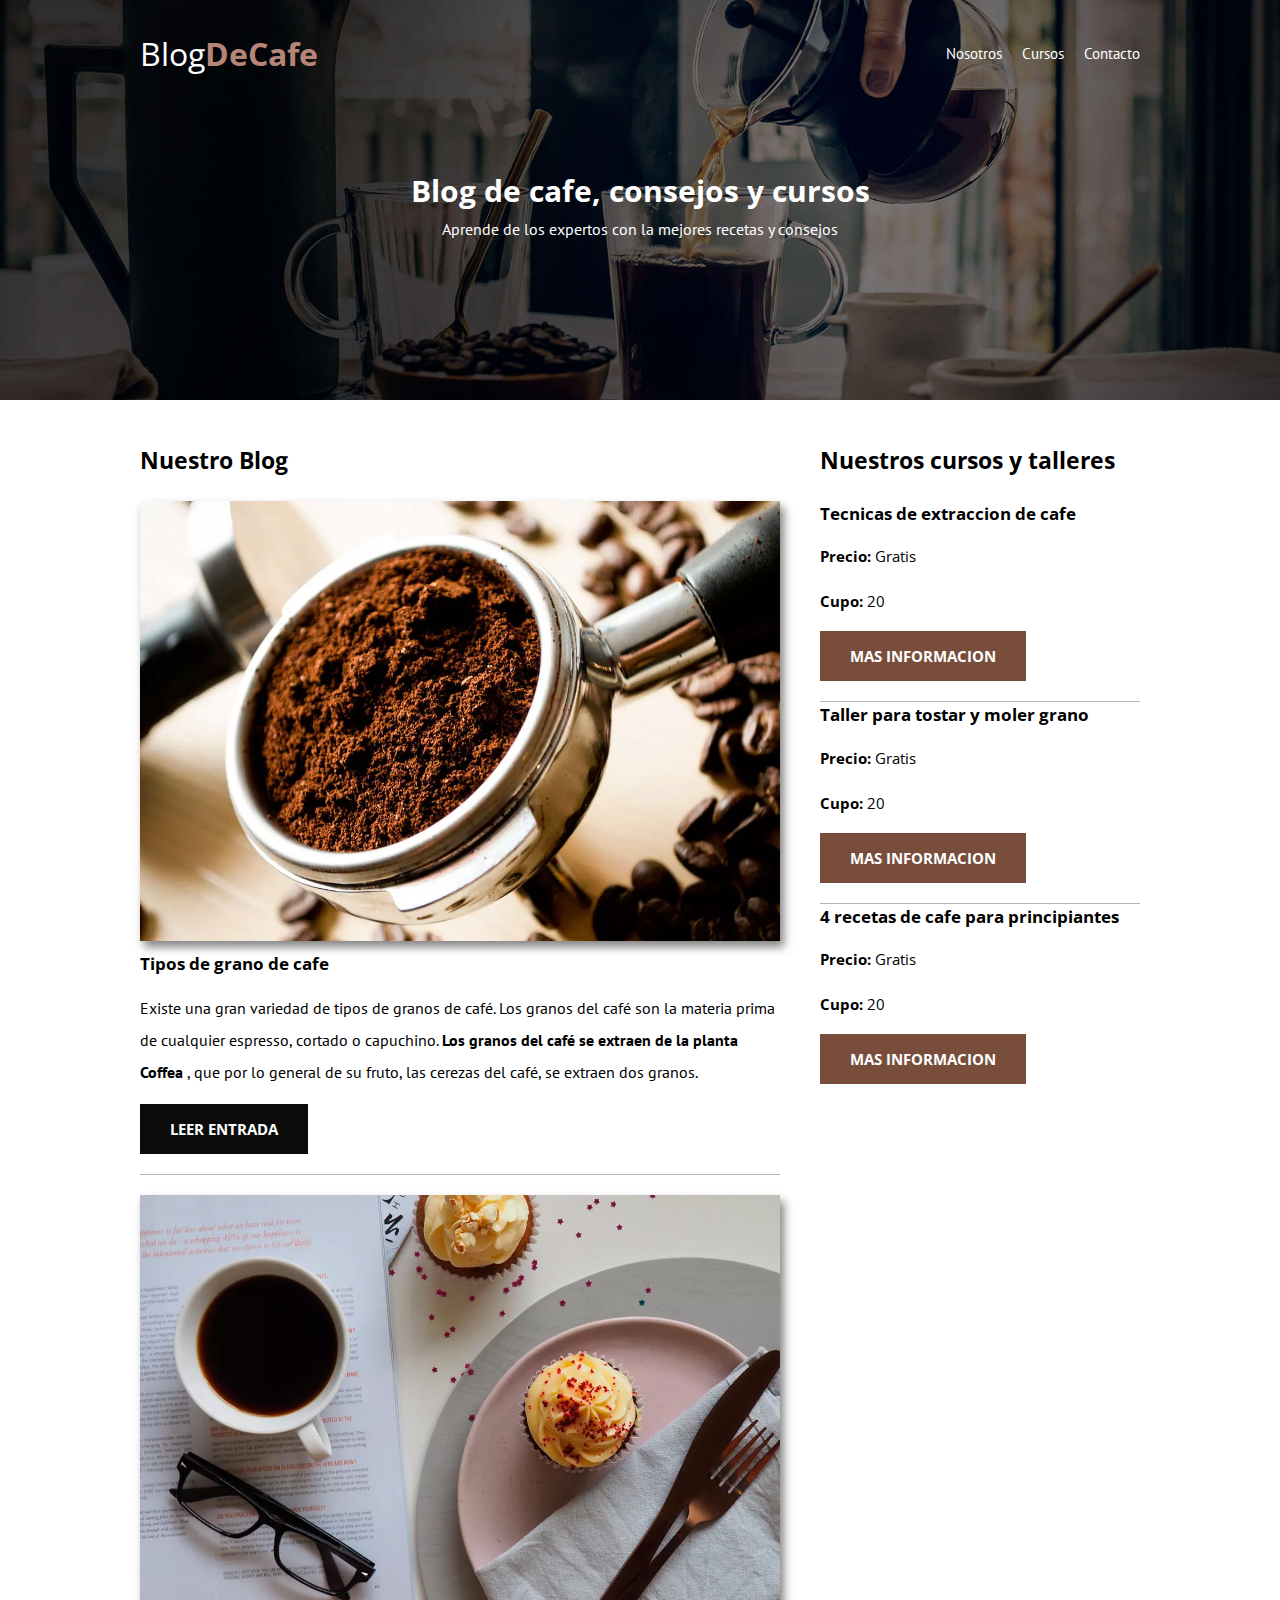
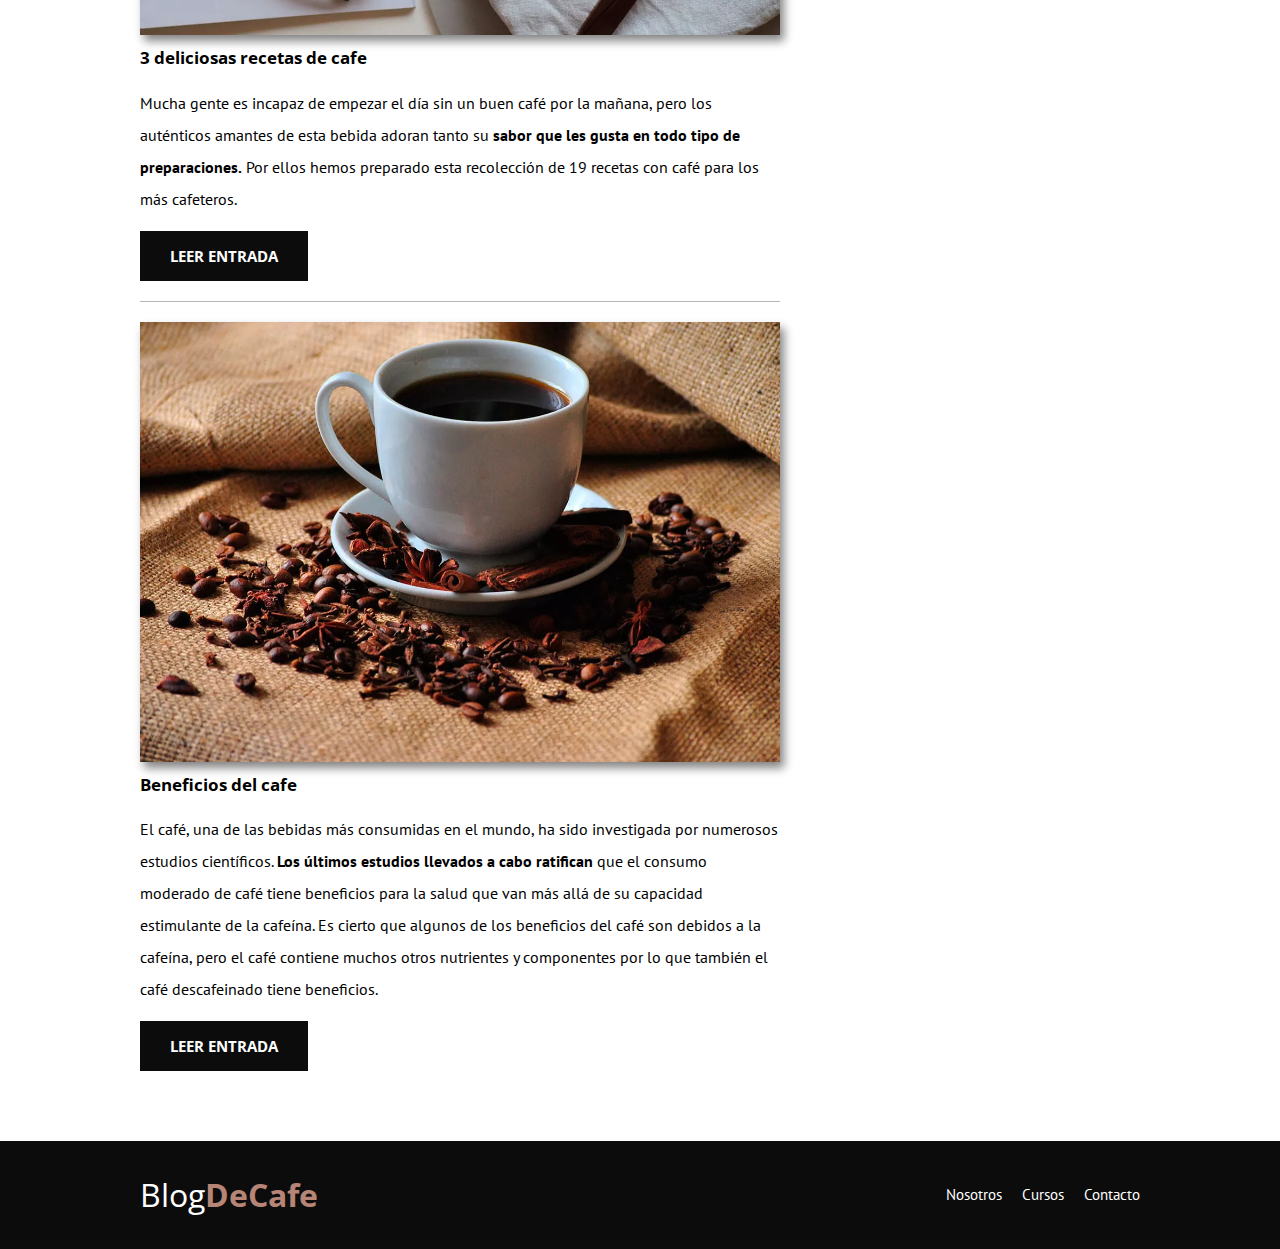
<file: index.html>
<!DOCTYPE html>
<html lang="en">
<head>
    <meta charset="UTF-8">
    <meta http-equiv="X-UA-Compatible" content="IE=edge">
    <meta name="viewport" content="width=device-width, initial-scale=1.0">
    <title>Web Coffee</title>
    <link rel="stylesheet" href="css/style.css">
    <link rel="stylesheet" href="css/normalize.css">
    <link rel="shortcut icon" href="css/img/logo_cafe3.png" type="image/x-icon">
    <!-- Fonts -->
    <link rel="preconnect" href="https://fonts.googleapis.com">
    <link rel="preconnect" href="https://fonts.gstatic.com" crossorigin>
    <link href="https://fonts.googleapis.com/css2?family=Open+Sans&family=PT+Sans:wght@400;700&display=swap" rel="stylesheet">
</head>
<body>
    <header class="header">
        <div class="contenedor">
            <div class="barra">
                <a href="index.html" class="logo">
                    <h1 class="logo__nombre no-margin centrar-texto">Blog<span class="logo__bold">DeCafe</span></h1>
                </a>

                <nav class="navegacion">
                    <a href="nosotros.html" class="navegacion__enlace">Nosotros</a>
                    <a href="cursos.html" class="navegacion__enlace">Cursos</a>
                    <a href="contacto.html" class="navegacion__enlace">Contacto</a>
                </nav>
            </div>
        </div>
        <div class="header__texto">
            <h2 class="no-margin">Blog de cafe, consejos y cursos</h2>
            <p class="no-margin">Aprende de los expertos con la mejores recetas y consejos</p>
        </div>
    </header>

    <div class="contenedor contenido-principal">
        <main class="blog">
            <h3>Nuestro Blog</h3>

            <article class="entrada">
                <div class="entrada__imagen">
                    <img loading="lazy" src="css/img/blog1.webp" alt="imagen blog">
                </div>
                <div class="entrada__contenido">
                    <h4 class="no-margin">Tipos de grano de cafe</h4>
                    <p>Existe una gran variedad de tipos de granos de café. Los granos del café son la materia 
                        prima de cualquier espresso, cortado o capuchino. <span>Los granos del café se extraen de la 
                        planta Coffea</span> , que por lo general de su fruto, las cerezas del café, se extraen dos granos.</p>
                       <a href="entrada.html" class="boton boton--primario">Leer entrada</a>
                </div>
            </article>

            <article class="entrada">
                <div class="entrada__imagen">
                    <img loading="lazy" src="css/img/blog2.webp" alt="imagen blog">
                </div>
                <div class="entrada__contenido">
                    <h4 class="no-margin">3 deliciosas recetas de cafe</h4>
                    <p>Mucha gente es incapaz de empezar el día sin un buen café por la mañana, pero los auténticos
                     amantes de esta bebida adoran tanto su <span>sabor que les gusta en todo tipo de preparaciones.</span>  
                     Por ellos hemos preparado esta recolección de 19 recetas con café para los más cafeteros.</p>
                       <a href="entrada.html" class="boton boton--primario">Leer entrada</a>
                </div>
            </article>

            <article class="entrada">
                <div class="entrada__imagen">
                    <img loading="lazy" src="css/img/blog3.webp" alt="imagen blog">
                </div>
                <div class="entrada__contenido">
                    <h4 class="no-margin">Beneficios del cafe</h4>
                    <p>El café, una de las bebidas más consumidas en el mundo, ha sido investigada por numerosos estudios 
                        científicos. <span>Los últimos estudios llevados a cabo ratifican </span>  que el consumo moderado de café tiene 
                        beneficios para la salud que van más allá de su capacidad estimulante de la cafeína. Es cierto que 
                        algunos de los beneficios del café son debidos a la cafeína, pero el café contiene muchos otros 
                        nutrientes y componentes por lo que también el café descafeinado tiene beneficios. </p>
                       <a href="entrada.html" class="boton boton--primario">Leer entrada</a>
                </div>
            </article>

        </main>
           
        <aside class="sidebar">
            <h3 class="sidebar__title">Nuestros cursos y talleres</h3>

            <ul class="cursos no-padding"> <!-- lista no ordenada -->
                <li class="widget-curso">
                    <h4 class="no-margin">Tecnicas de extraccion de cafe</h4>
                    <p class="widget-curso__label">Precio: 
                        <span class="widget-curso__info">Gratis</span> 
                    </p>
                    <p class="widget-curso__label">Cupo: 
                        <span class="widget-curso__info">20</span> 
                    </p>
                    <a href="cursos.html" class="boton boton--secundario">Mas informacion</a> 
                </li>

                <li class="widget-curso">
                    <h4 class="no-margin">Taller para tostar y moler grano</h4>
                    <p class="widget-curso__label">Precio: 
                        <span class="widget-curso__info">Gratis</span> 
                    </p>
                    <p class="widget-curso__label">Cupo: 
                        <span class="widget-curso__info">20</span> 
                    </p>
                    <a href="cursos.html" class="boton boton--secundario">Mas informacion</a> 
                </li>

                <li class="widget-curso">
                    <h4 class="no-margin">4 recetas de cafe para principiantes</h4>
                    <p class="widget-curso__label">Precio: 
                        <span class="widget-curso__info">Gratis</span> 
                    </p>
                    <p class="widget-curso__label">Cupo: 
                        <span class="widget-curso__info">20</span> 
                    </p>
                    <a href="cursos.html" class="boton boton--secundario">Mas informacion</a> 
                </li>
            </ul>
        </aside>
    </div>

    <footer class="footer">
        <div class="contenedor barra">
            <a href="index.html" class="logo">
                <h1 class="logo__nombre no-margin centrar-texto">Blog<span class="logo__bold">DeCafe</span></h1>
            </a>

            <nav class="navegacion">
                <a href="nosotros.html" class="navegacion__enlace">Nosotros</a>
                <a href="cursos.html" class="navegacion__enlace">Cursos</a>
                <a href="contacto.html" class="navegacion__enlace">Contacto</a>
            </nav>
        </div>

    </footer>
    
</body>
</html>
</file>
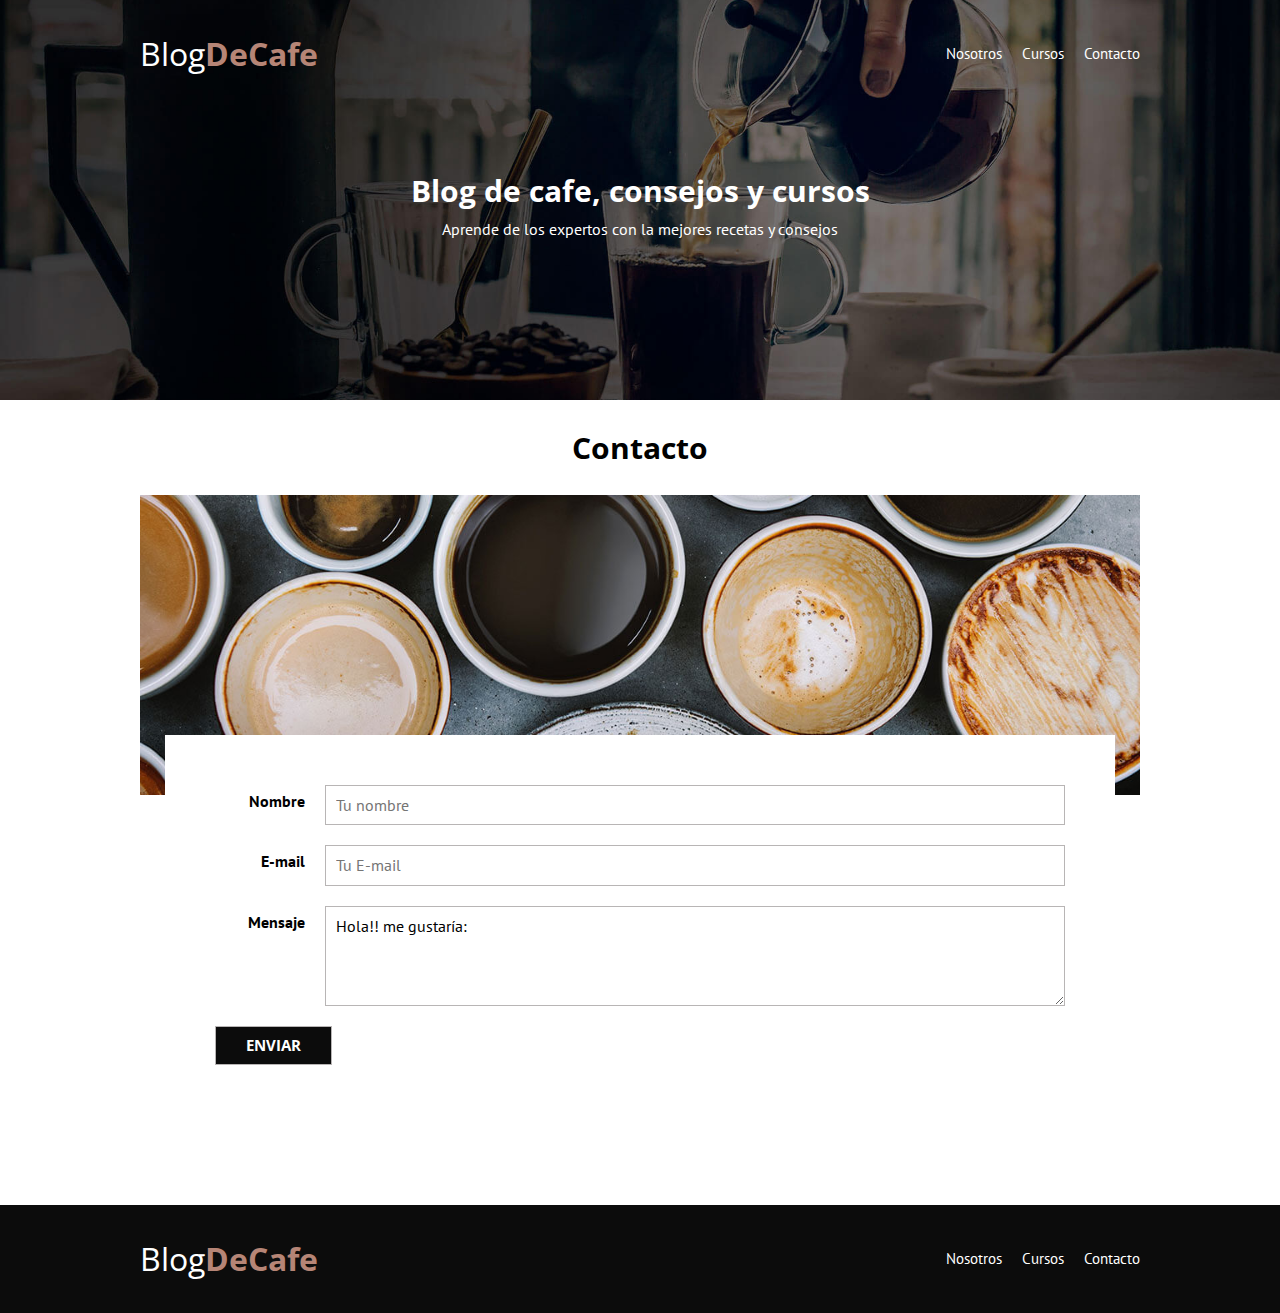
<file: contacto.html>
<!DOCTYPE html>
<html lang="en">
<head>
    <meta charset="UTF-8">
    <meta http-equiv="X-UA-Compatible" content="IE=edge">
    <meta name="viewport" content="width=device-width, initial-scale=1.0">
    <title>Web Coffee</title>
    <link rel="stylesheet" href="css/style.css">
    <link rel="stylesheet" href="css/normalize.css">
    <link rel="shortcut icon" href="css/img/logo_cafe3.png" type="image/x-icon">
    <!-- Fonts -->
    <link rel="preconnect" href="https://fonts.googleapis.com">
    <link rel="preconnect" href="https://fonts.gstatic.com" crossorigin>
    <link href="https://fonts.googleapis.com/css2?family=Open+Sans&family=PT+Sans:wght@400;700&display=swap" rel="stylesheet">
</head>
<body>
    <header class="header">
        <div class="contenedor">
            <div class="barra">
                <a href="index.html" class="logo">
                    <h1 class="logo__nombre no-margin centrar-texto">Blog<span class="logo__bold">DeCafe</span></h1>
                </a>
                <nav class="navegacion">
                    <a href="nosotros.html" class="navegacion__enlace">Nosotros</a>
                    <a href="cursos.html" class="navegacion__enlace">Cursos</a>
                    <a href="contacto.html" class="navegacion__enlace">Contacto</a>
                </nav>
            </div>
        </div>
        <div class="header__texto">
            <h2 class="no-margin">Blog de cafe, consejos y cursos</h2>
            <p class="no-margin">Aprende de los expertos con la mejores recetas y consejos</p>
        </div>
    </header>

    <main class="contenedor">
        <h2 class="centrar-texto">Contacto</h2>
        <div class="contacto-bg"></div>      
        
        <form class="formulario">
            <div class="campo">
                <label class="campo__label" for="name">Nombre</label><!-- text before of input (for para hubicarlo dentro)-->
                <input class="campo__field"
                type="text" 
                placeholder="Tu nombre" 
                id="name"> <!-- genera una caja para almacenar informacion -->
            </div>

            <div class="campo">
                <label class="campo__label" for="email">E-mail</label><!-- text before of input (for para hubicarlo dentro)-->
                <input class="campo__field"
                type="email" 
                placeholder="Tu E-mail" 
                id="email"> <!-- genera una caja para almacenar informacion -->
            </div>

            <div class="campo">
                <label  class="campo__label" for="mensaje">Mensaje</label><!-- text before of input (for para hubicarlo dentro)-->
                <textarea class="campo__field campo__field--textarea"
                id="mensaje">Hola!! me gustaría: </textarea>
            </div>

            <div class="campo">
                <input 
                type="submit" 
                value="Enviar" 
                class="boton boton--primario"> <!-- boton de enviar -->
            </div>
        </form>

    </main>

    <footer class="footer">
        <div class="contenedor barra">
            <a href="index.html" class="logo">
                <h1 class="logo__nombre no-margin centrar-texto">Blog<span class="logo__bold">DeCafe</span></h1>
            </a>
            <nav class="navegacion">
                <a href="nosotros.html" class="navegacion__enlace">Nosotros</a>
                <a href="cursos.html" class="navegacion__enlace">Cursos</a>
                <a href="contacto.html" class="navegacion__enlace">Contacto</a>
            </nav>
        </div>

    </footer>
    
</body>
</html>
</file>
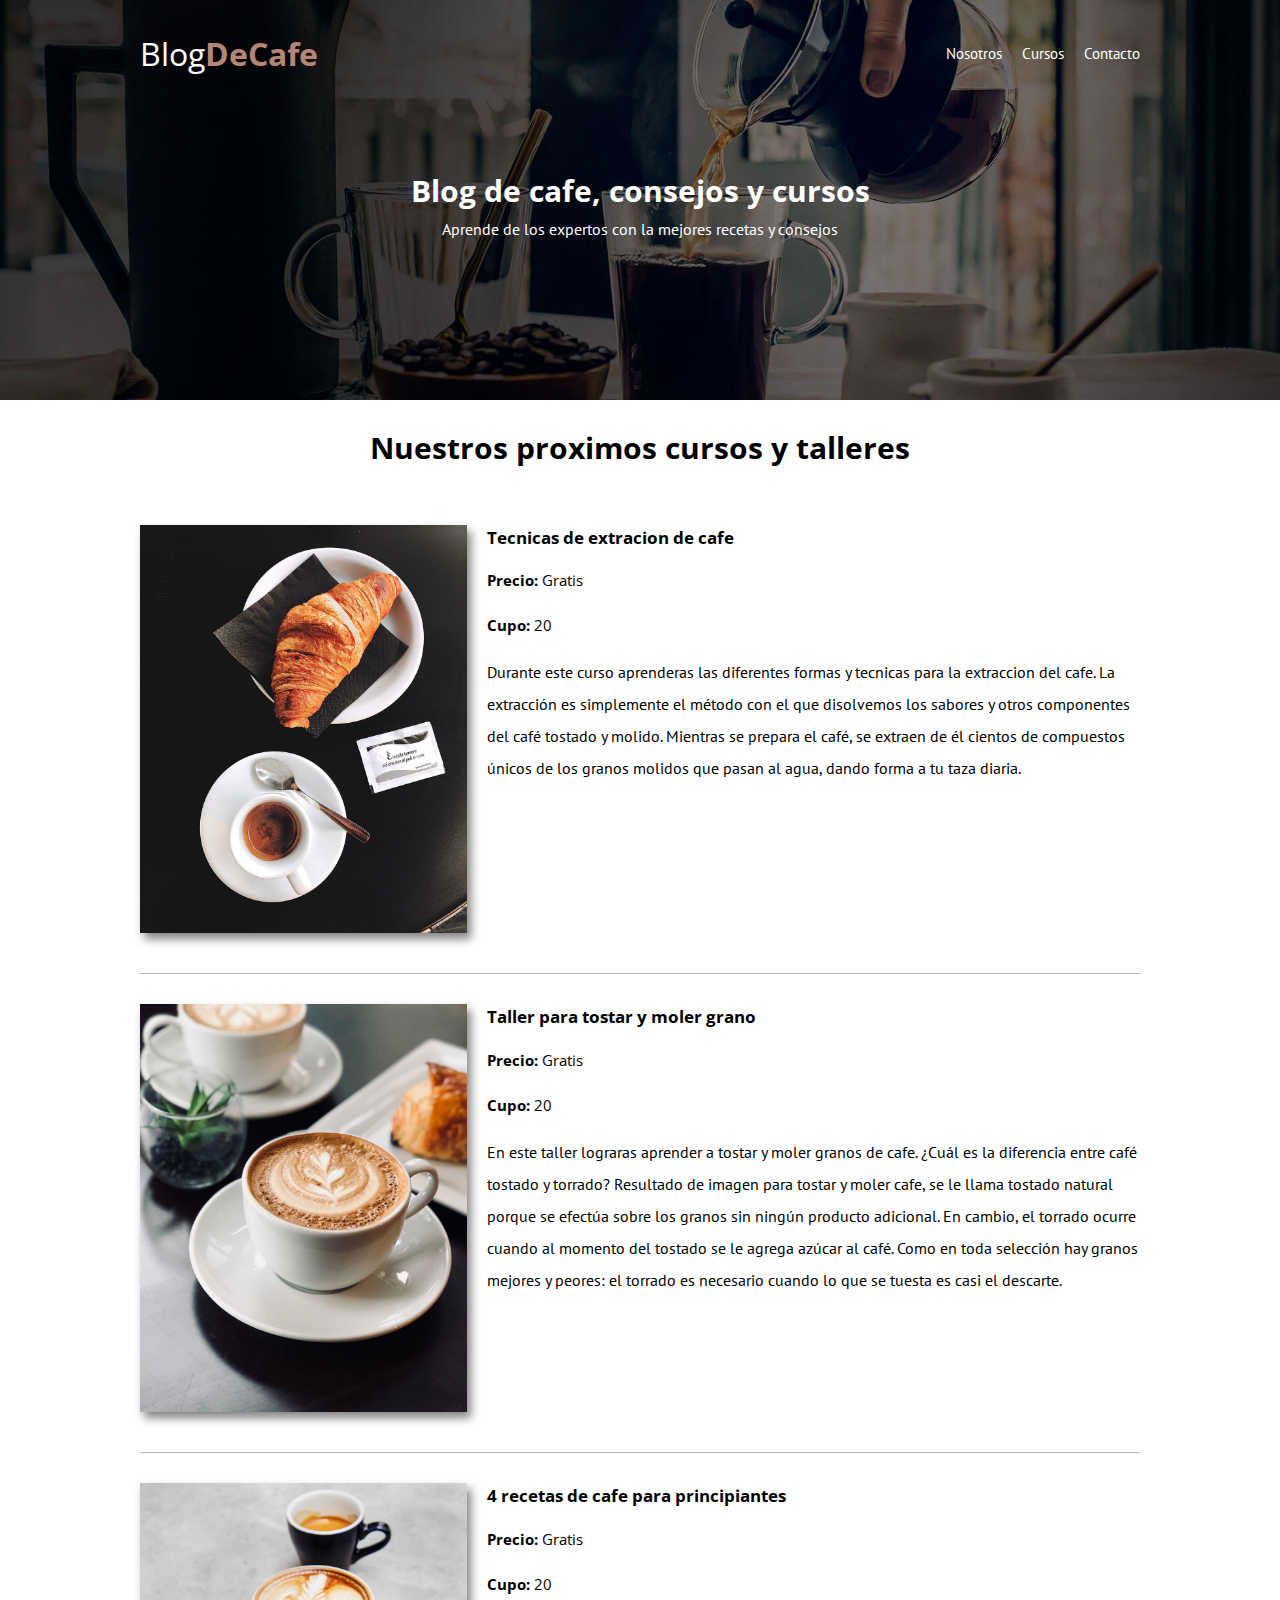
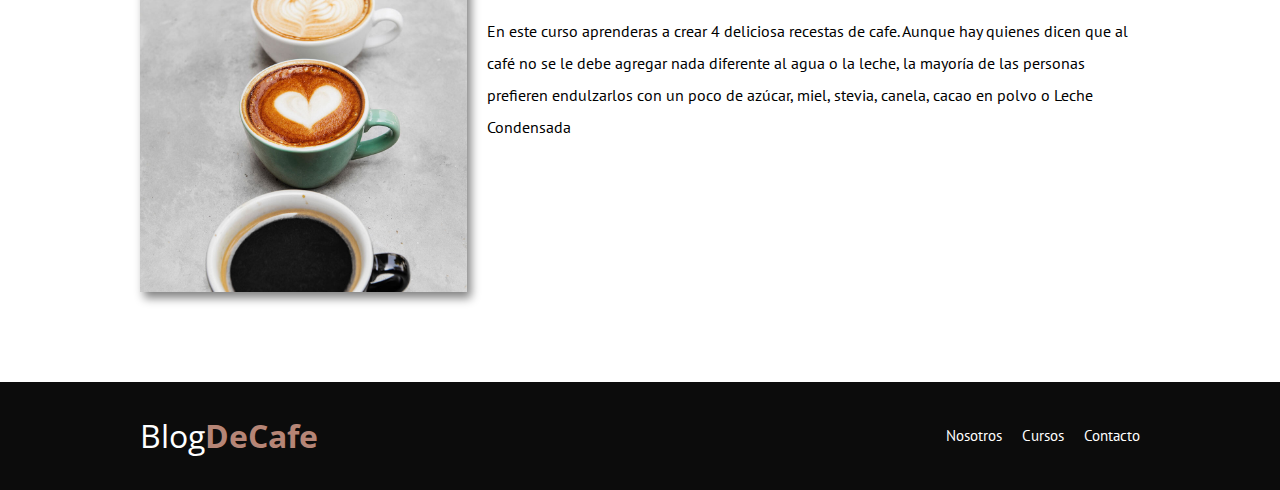
<file: cursos.html>
<!DOCTYPE html>
<html lang="en">
<head>
    <meta charset="UTF-8">
    <meta http-equiv="X-UA-Compatible" content="IE=edge">
    <meta name="viewport" content="width=device-width, initial-scale=1.0">
    <title>Web Coffee</title>
    <link rel="stylesheet" href="css/style.css">
    <link rel="stylesheet" href="css/normalize.css">
    <link rel="shortcut icon" href="css/img/logo_cafe3.png" type="image/x-icon">
    <!-- Fonts -->
    <link rel="preconnect" href="https://fonts.googleapis.com">
    <link rel="preconnect" href="https://fonts.gstatic.com" crossorigin>
    <link href="https://fonts.googleapis.com/css2?family=Open+Sans&family=PT+Sans:wght@400;700&display=swap" rel="stylesheet">
</head>
<body>
    <header class="header">
        <div class="contenedor">
            <div class="barra">
                <a href="index.html" class="logo">
                    <h1 class="logo__nombre no-margin centrar-texto">Blog<span class="logo__bold">DeCafe</span></h1>
                </a>
                <nav class="navegacion">
                    <a href="nosotros.html" class="navegacion__enlace">Nosotros</a>
                    <a href="cursos.html" class="navegacion__enlace">Cursos</a>
                    <a href="contacto.html" class="navegacion__enlace">Contacto</a>
                </nav>
            </div>
        </div>
        <div class="header__texto">
            <h2 class="no-margin">Blog de cafe, consejos y cursos</h2>
            <p class="no-margin">Aprende de los expertos con la mejores recetas y consejos</p>
        </div>
    </header>

    <main class="contenedor">
        <h2 class="centrar-texto">Nuestros proximos cursos y talleres</h2>

        <div class="curso">
            <div class="curso__imagen">
                <img src="css/img/curso1.jpg" alt="imagen del curso">
            </div>
            <div class="curso__informacion">
                <h4 class="no-margin">Tecnicas de extracion de cafe</h4>
                <p class="curso__label">Precio: 
                <span class="curso__info">Gratis</span> 
                </p>
                <p class="curso__label">Cupo: 
                <span class="curso__info">20</span> 
                </p>
                <p class="curso__descripcion">
                Durante este curso aprenderas las diferentes formas y tecnicas para la extraccion del cafe. 
                La extracción es simplemente el método con el que disolvemos los sabores y otros componentes del café 
                tostado y molido. Mientras se prepara el café, se extraen de él cientos de compuestos únicos de los granos 
                molidos que pasan al agua, dando forma a tu taza diaria.</p>
            </div><!-- cierra curso informacion -->
        </div> <!-- cierra curso -->

        <div class="curso">
            <div class="curso__imagen">
                <img src="css/img/curso2.jpg" alt="imagen del curso">
            </div>
            <div class="curso__informacion">
                <h4 class="no-margin">Taller para tostar y moler grano</h4>
                <p class="curso__label">Precio: 
                <span class="curso__info">Gratis</span> 
                </p>
                <p class="curso__label">Cupo: 
                <span class="curso__info">20</span> 
                </p>
                <p class="curso__descripcion">
                 En este taller lograras aprender a tostar y moler granos de cafe. ¿Cuál es la diferencia entre café tostado y torrado?  
                 Resultado de imagen para tostar y moler cafe, se le llama tostado natural porque se efectúa sobre los granos 
                 sin ningún producto adicional. En cambio, el torrado ocurre cuando al momento del tostado se le agrega 
                 azúcar al café. Como en toda selección hay granos mejores y peores: el torrado es necesario cuando lo que 
                 se tuesta es casi el descarte.</p>
            </div><!-- cierra curso informacion -->
        </div> <!-- cierra curso -->

        <div class="curso">
            <div class="curso__imagen">
                <img src="css/img/curso3.jpg" alt="imagen del curso">
            </div>
            <div class="curso__informacion">
                <h4 class="no-margin">4 recetas de cafe para principiantes</h4>
                <p class="curso__label">Precio: 
                <span class="curso__info">Gratis</span> 
                </p>
                <p class="curso__label">Cupo: 
                <span class="curso__info">20</span> 
                </p>
                <p class="curso__descripcion">
                 En este curso aprenderas a crear 4 deliciosa recestas de cafe. Aunque hay quienes dicen que al
                 café no se le debe agregar nada diferente al agua o la leche, la mayoría de las personas
                 prefieren endulzarlos con un poco de azúcar, miel, stevia, canela, cacao en polvo o Leche 
                Condensada</p>
            </div><!-- cierra curso informacion -->
        </div> <!-- cierra curso -->

    </main>

    <footer class="footer">
        <div class="contenedor barra">
            <a href="index.html" class="logo">
                <h1 class="logo__nombre no-margin centrar-texto">Blog<span class="logo__bold">DeCafe</span></h1>
            </a>
            <nav class="navegacion">
                <a href="nosotros.html" class="navegacion__enlace">Nosotros</a>
                <a href="cursos.html" class="navegacion__enlace">Cursos</a>
                <a href="contacto.html" class="navegacion__enlace">Contacto</a>
            </nav>
        </div>

    </footer>
    
</body>
</html>
</file>
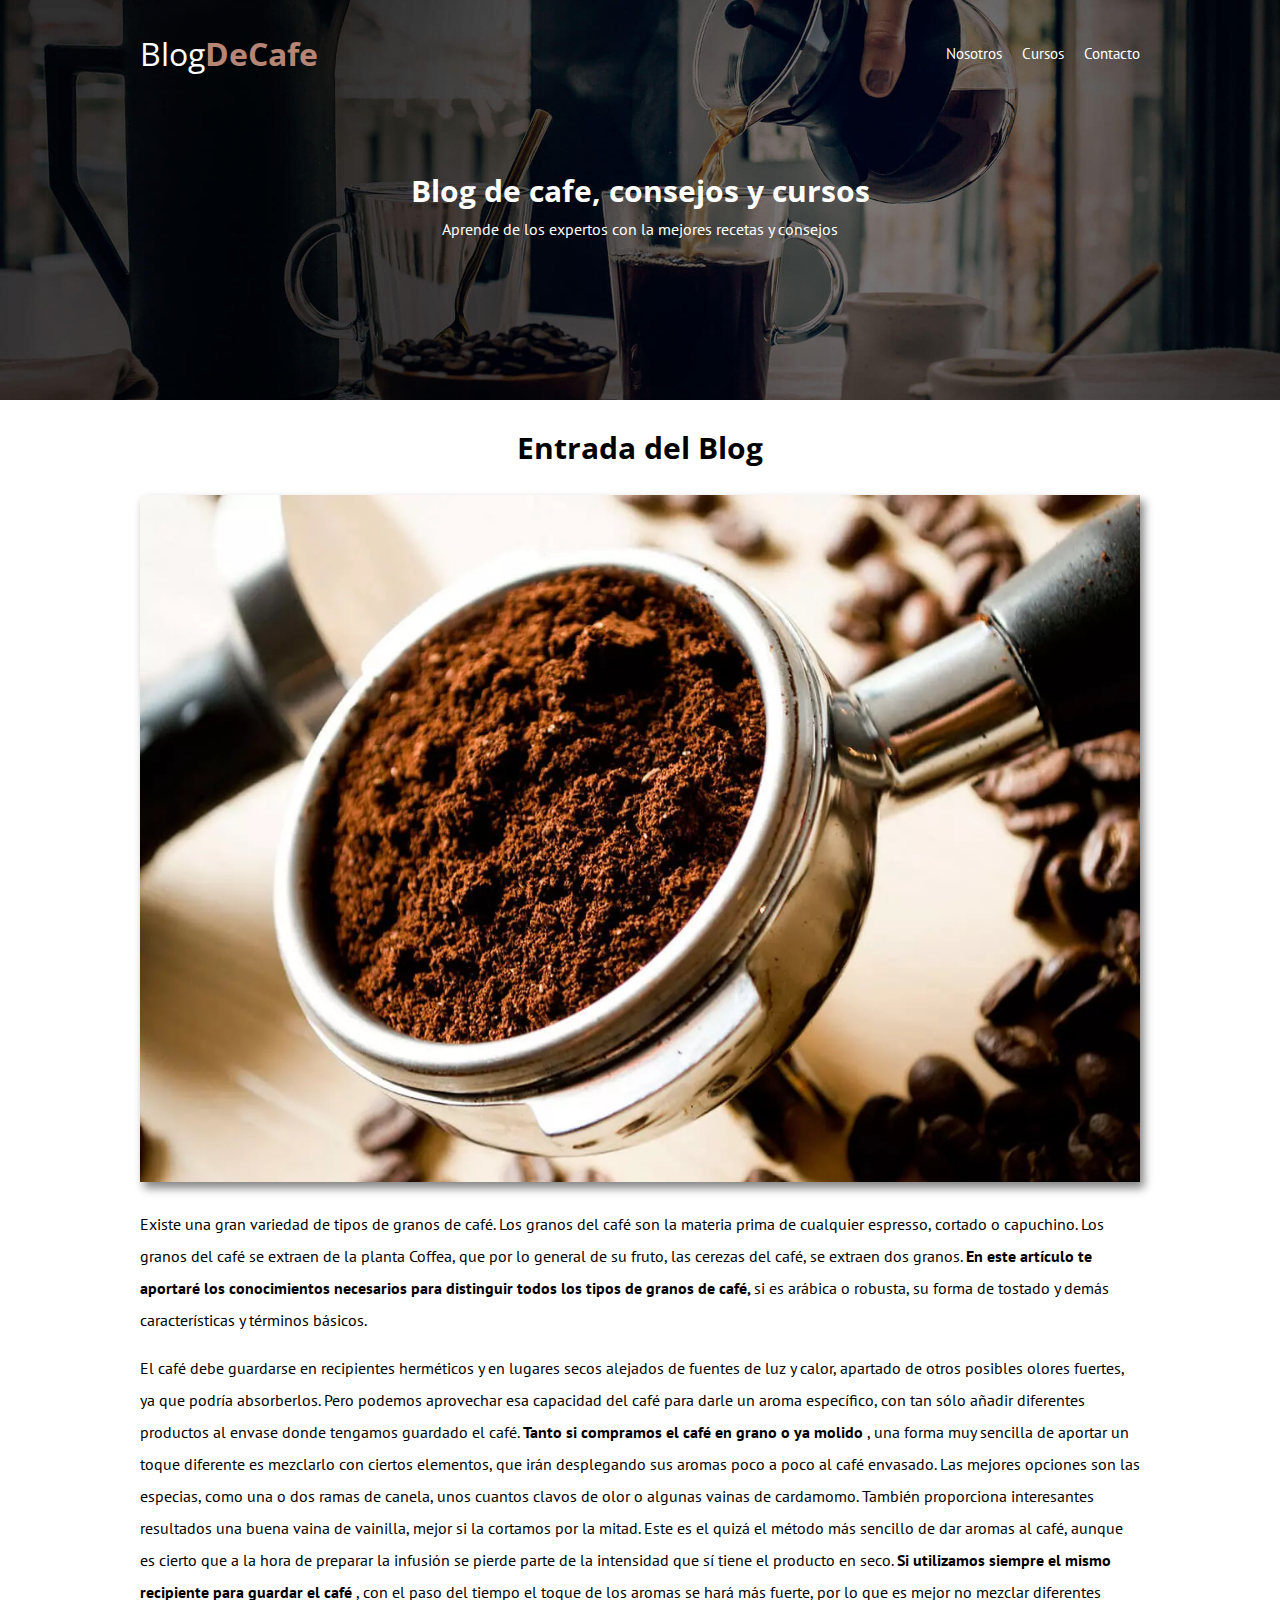
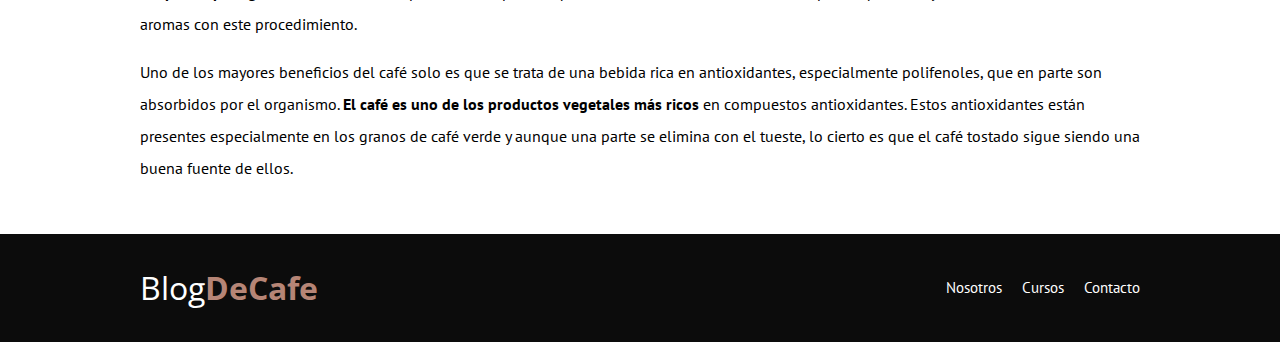
<file: entrada.html>
<!DOCTYPE html>
<html lang="en">
<head>
    <meta charset="UTF-8">
    <meta http-equiv="X-UA-Compatible" content="IE=edge">
    <meta name="viewport" content="width=device-width, initial-scale=1.0">
    <title>Web Coffee</title>
    <link rel="stylesheet" href="css/style.css">
    <link rel="stylesheet" href="css/normalize.css">
    <link rel="shortcut icon" href="css/img/logo_cafe3.png" type="image/x-icon">
    <!-- Fonts -->
    <link rel="preconnect" href="https://fonts.googleapis.com">
    <link rel="preconnect" href="https://fonts.gstatic.com" crossorigin>
    <link href="https://fonts.googleapis.com/css2?family=Open+Sans&family=PT+Sans:wght@400;700&display=swap" rel="stylesheet">
</head>
<body>
    <header class="header">
        <div class="contenedor">
            <div class="barra">
                <a href="index.html" class="logo">
                    <h1 class="logo__nombre no-margin centrar-texto">Blog<span class="logo__bold">DeCafe</span></h1>
                </a>
                <nav class="navegacion">
                    <a href="nosotros.html" class="navegacion__enlace">Nosotros</a>
                    <a href="cursos.html" class="navegacion__enlace">Cursos</a>
                    <a href="contacto.html" class="navegacion__enlace">Contacto</a>
                </nav>
            </div>
        </div>
        <div class="header__texto">
            <h2 class="no-margin">Blog de cafe, consejos y cursos</h2>
            <p class="no-margin">Aprende de los expertos con la mejores recetas y consejos</p>
        </div>
    </header>

    <main class="contenedor">
        <h2 class="centrar-texto">Entrada del Blog</h2>
        <div class="entrada">
            <img src="css/img/blog1.webp" alt="imagen entrada">
                <p >Existe una gran variedad de tipos de granos de café. Los granos del café son la materia prima de 
                    cualquier espresso, cortado o capuchino. Los granos del café se extraen de la planta Coffea, que 
                    por lo general de su fruto, las cerezas del café, se extraen dos granos. <span> En este artículo te aportaré 
                    los conocimientos necesarios para distinguir todos los tipos de granos de café, </span>  si es arábica o robusta, 
                    su forma de tostado y demás características y términos básicos.  </p>
                <p >El café debe guardarse en recipientes herméticos y en lugares secos alejados de fuentes de luz y calor, 
                    apartado de otros posibles olores fuertes, ya que podría absorberlos. Pero podemos aprovechar esa 
                    capacidad del café para darle un aroma específico, con tan sólo añadir diferentes productos al envase
                    donde tengamos guardado el café. <span> Tanto si compramos el café en grano o ya molido</span> , una forma muy sencilla 
                    de aportar un toque diferente es mezclarlo con ciertos elementos, que irán desplegando sus aromas poco a 
                    poco al café envasado. Las mejores opciones son las especias, como una o dos ramas de canela, unos cuantos 
                    clavos de olor o algunas vainas de cardamomo. También proporciona interesantes resultados una buena vaina 
                    de vainilla, mejor si la cortamos por la mitad. Este es el quizá el método más sencillo de dar aromas al café, 
                    aunque es cierto que a la hora de preparar la infusión se pierde parte de la intensidad que sí tiene el 
                    producto en seco. <span> Si utilizamos siempre el mismo recipiente para guardar el café</span> , con el paso del tiempo 
                    el toque de los aromas se hará más fuerte, por lo que es mejor no mezclar diferentes aromas con este 
                    procedimiento.</p>
                <p >Uno de los mayores beneficios del café solo es que se trata de una bebida rica en antioxidantes, especialmente 
                    polifenoles, que en parte son absorbidos por el organismo. <span>El café es uno de los productos vegetales más ricos </span> 
                    en compuestos antioxidantes. Estos antioxidantes están presentes especialmente en los granos de café verde 
                    y aunque una parte se elimina con el tueste, lo cierto es que el café tostado sigue siendo una buena fuente
                    de ellos. </p>
        </div>
    </main>

    <footer class="footer">
        <div class="contenedor barra">
            <a href="index.html" class="logo">
                <h1 class="logo__nombre no-margin centrar-texto">Blog<span class="logo__bold">DeCafe</span></h1>
            </a>
            <nav class="navegacion">
                <a href="nosotros.html" class="navegacion__enlace">Nosotros</a>
                <a href="cursos.html" class="navegacion__enlace">Cursos</a>
                <a href="contacto.html" class="navegacion__enlace">Contacto</a>
            </nav>
        </div>

    </footer>
    
</body>
</html>
</file>
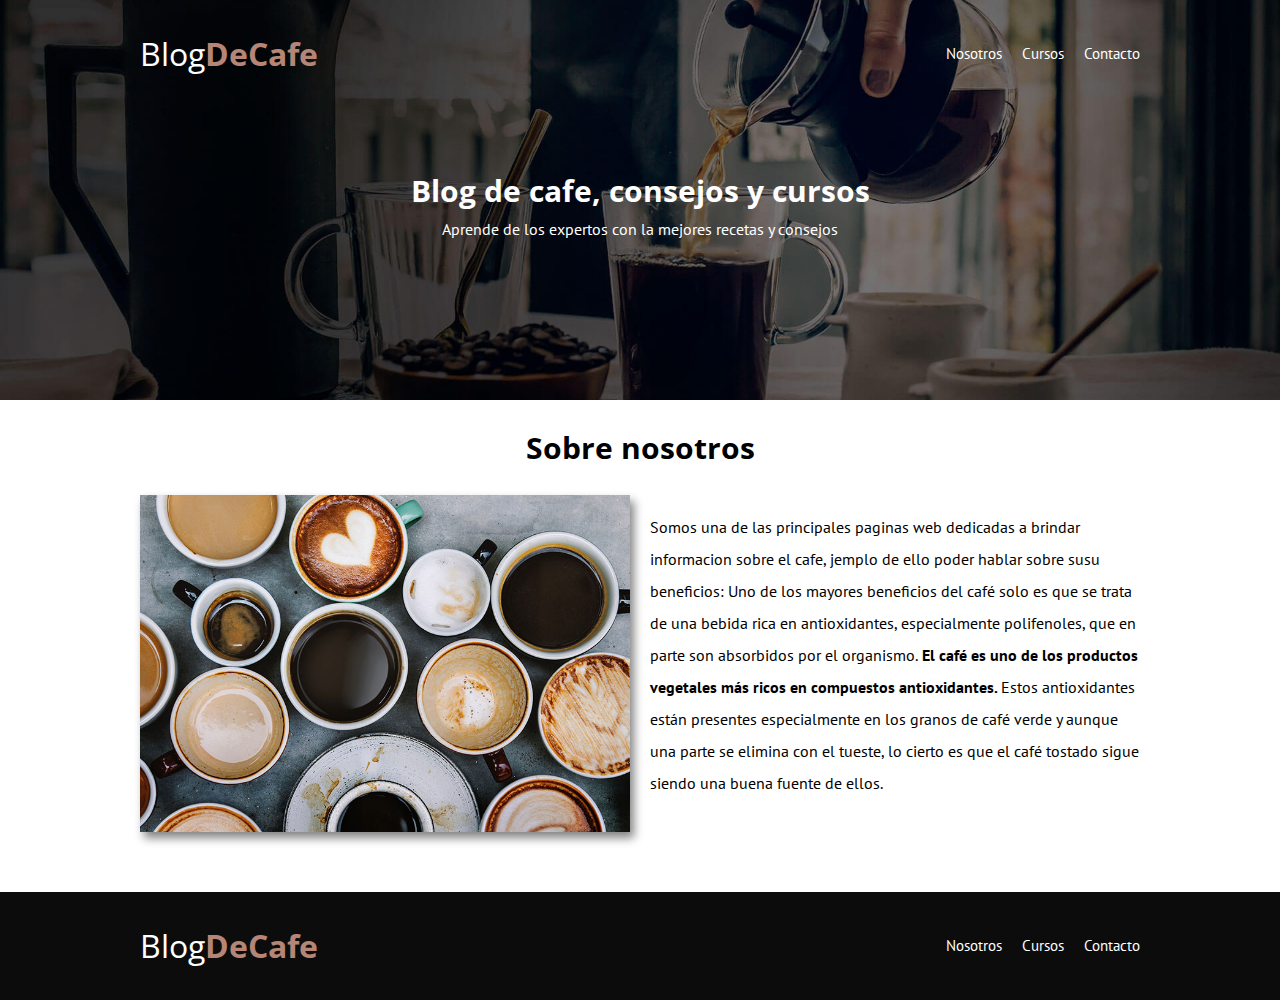
<file: nosotros.html>
<!DOCTYPE html>
<html lang="en">
<head>
    <meta charset="UTF-8">
    <meta http-equiv="X-UA-Compatible" content="IE=edge">
    <meta name="viewport" content="width=device-width, initial-scale=1.0">
    <title>Web Coffee</title>
    <link rel="stylesheet" href="css/style.css">
    <link rel="stylesheet" href="css/normalize.css">
    <link rel="shortcut icon" href="css/img/logo_cafe3.png" type="image/x-icon">
    <!-- Fonts -->
    <link rel="preconnect" href="https://fonts.googleapis.com">
    <link rel="preconnect" href="https://fonts.gstatic.com" crossorigin>
    <link href="https://fonts.googleapis.com/css2?family=Open+Sans&family=PT+Sans:wght@400;700&display=swap" rel="stylesheet">
</head>
<body>
    <header class="header">
        <div class="contenedor">
            <div class="barra">
                <a href="index.html" class="logo">
                    <h1 class="logo__nombre no-margin centrar-texto">Blog<span class="logo__bold">DeCafe</span></h1>
                </a>
                <nav class="navegacion">
                    <a href="nosotros.html" class="navegacion__enlace">Nosotros</a>
                    <a href="cursos.html" class="navegacion__enlace">Cursos</a>
                    <a href="contacto.html" class="navegacion__enlace">Contacto</a>
                </nav>
            </div>
        </div>
        <div class="header__texto">
            <h2 class="no-margin">Blog de cafe, consejos y cursos</h2>
            <p class="no-margin">Aprende de los expertos con la mejores recetas y consejos</p>
        </div>
    </header>

    <main class="contenedor">
        <h2 class="centrar-texto">Sobre nosotros</h2>
        <div class="sobre-nosotros">
            <div class="sobre-nosotros__imagen">
                <img src="css/img/nosotros.jpg" alt="imagen nosotros">
            </div>
            <div class="sobre-nosotros__texto">
                <p class="sobre-nosotros_parrafo">Somos una de las principales paginas web dedicadas a brindar informacion sobre 
                    el cafe, jemplo de ello poder hablar sobre susu beneficios: Uno de los mayores beneficios del café solo es 
                    que se trata de una bebida rica en antioxidantes, especialmente polifenoles, que en parte son absorbidos 
                    por el organismo.<span> El café es uno de los productos vegetales más ricos en compuestos antioxidantes. </span> Estos 
                    antioxidantes están presentes especialmente en los granos de café verde y aunque una parte se elimina con 
                    el tueste, lo cierto es que el café tostado sigue siendo una buena fuente de ellos.</p>
            </div>
        </div>
    </main>

    <footer class="footer">
        <div class="contenedor barra">
            <a href="index.html" class="logo">
                <h1 class="logo__nombre no-margin centrar-texto">Blog<span class="logo__bold">DeCafe</span></h1>
            </a>
            <nav class="navegacion">
                <a href="nosotros.html" class="navegacion__enlace">Nosotros</a>
                <a href="cursos.html" class="navegacion__enlace">Cursos</a>
                <a href="contacto.html" class="navegacion__enlace">Contacto</a>
            </nav>
        </div>

    </footer>
    
</body>
</html>
</file>
<file: css/style.css>
:root{
    --fuenteHeading: 'Open Sans', sans-serif;
    --fuenteParrafos: 'PT Sans', sans-serif;
    --primario: #784D3C;
    --blanco: #ffffff;
    --gris: #b8b5b5;
    --negro: #000000;
}
html{
    box-sizing: border-box;/* no afecta alas mediadas del contenido */
    font-size: 62.5%;
}
*, *:before, *:after{
    box-sizing: inherit;
}
body{
    font-family: var(--fuenteParrafos);
    font-size: 1.6rem;
    line-height: 2;/* interlineado de txt */
}

/* GLOBALES */
.contenedor{ /* aplica el tamaño minimo dependiendo del dispositivo */
    max-width: 100rem; /* tamaño maximo del contenedor (pc) */
    width: 90%; /* el contenido no habarca toda la pantalla (celular)*/
    margin: 0 auto;/* centra el container */
}
a{
    text-decoration: none;
}
h1, h2, h3, h4{
    font-family: var(--fuenteHeading);
    line-height: 1.5; /* interlineado */
}
h1{
    font-size: 3.5rem;
}
h2{
    font-size: 3rem;
}
h3{
    font-size: 2.3rem;
}
h4{
    font-size: 1.7rem;
}
img{
    max-width: 100%;
    box-shadow: 4px 6px 9px 0px rgba(0,0,0,0.49);
}
/* UTILIDADES */
.no-margin{
    margin: 0%;
}
.no-padding{
    padding: 0%;
}
.centrar-texto{
    text-align: center;
}
p span{
    font-weight: bold;
}
/* HEADER */
.header{
    background-image: url(../css/img/banner.jpg);
    height: 40rem;
    background-size: cover;/* la img toma todo el espacio disponible y se adapta*/
    background-repeat: no-repeat;
    background-position: center center;/* la img se centra al hacerla responsive */
    margin-bottom: 2rem;
}
.barra{
    padding-top: 3rem;
}
.header__texto{
    text-align: center;
    color: var(--blanco);
    margin-top: 3rem;
}
@media (max-width: 760px) {
    .header__texto p{
        display: none;
    }
    .header__texto h2{
        font-size: 2.65rem;
    }
    .barra h1{
        font-size: 3.7rem;
    }
}

@media (min-width: 760px) {
    .header__texto{
        margin-top: 9rem;
    }
}
@media (min-width: 760px) {
    .barra{
        display: flex;/* centra contenido horizontalmente */
        justify-content: space-between; /* centra horizontalmete */
        align-items: center;/* centra verticalmente */
    }
}
.logo{
    color: var(--blanco);
}
.logo__nombre{
    font-weight: 400;
}
.logo__bold{
    font-weight: 700;
    color: #b68576;
}
@media (min-width: 760px) {
    .navegacion{
        display: flex;/* coloca los elementos horizontalmente */
        gap: 2rem;
    }
}
.navegacion__enlace{
    display: block;/* los elementos se posciones uno debajo se otro (verticalmente)*/
    color: var(--blanco);
    text-align: center;
    font-size: 1.5rem;
}

/* MAIN */
@media (min-width: 760px) {
    .contenido-principal{
        display: grid;
        grid-template-columns: 2fr 1fr;/* dividimo el main en 3 (2principal - 1aside) */
        column-gap: 4rem;
    }
}
.entrada{
    border-bottom: 1.9px solid var(--gris);/* borde abajo de la seccion (linea-separacion) */
    margin-bottom: 2rem;
}
@media (min-width: 760px) {
.entrada:last-of-type{/* a la ultima entrada se le anularan los bordes y margenes */
    border: none;
    margin-bottom: 0;
}
}

.boton{
    display: block;/* toma todo el espacio disponible de su seccion */
    font-family: var(--fuenteHeading);
    color: var(--blanco);
    text-align: center;
    padding: 1rem 3rem;/* (arriba-abajo / izquierda-derecha) */
    font-size:1.5rem;
    text-transform: uppercase;
    font-weight: 700;
    margin-bottom: 2rem;/* margen de bajo (para que se vea la lina-separadora) */
    border: none;
}
@media (min-width: 760px) {
    .boton{
        display: inline-block;/* toma el tamaño que requiere(tamaño del propio contenido)*/
    }
}
.boton:hover{
    cursor: pointer;
    background-color:  #1b1b1b;
}
.boton--primario{
    background-color: #0c0c0c;
}
.boton--secundario{/* Bem: '--' activacion (hereda pero cambiara en algo) */
    background-color: var(--primario);
}
.boton--secundario:hover{
    background-color: #644133;
}

/* SIDEBAR */
@media (max-width: 760px) {
    .sidebar__title{
        font-size: 2.7rem;
        text-align: center;
        margin-top: 4rem;
    }
}
.cursos{
    list-style:none; /* elimina la viñeta de la list */
}
.widget-curso{/* sepacion con una linea */
    border-bottom: 1px solid var(--gris);
}
.widget-curso:last-of-type{/* elimina stilos an la ultima seccion se list */
    border: none;
    margin-bottom: 0%;
}
.widget-curso__label{
    font-family: var(--fuenteHeading);
    font-weight: 700;
}
.widget-curso__info{
    font-weight: 400;
}
 .widget-curso__label,
.widget-curso__info{
    font-size: 1.5rem;
}

/* FOOTER */
.footer{
    background-color: #0c0c0c;
    padding-bottom: 3rem;
    margin-top: 5rem;
}
/* SOBRE NOSOTROS */
@media (min-width: 760px) {
    .sobre-nosotros{
        display: grid;
        grid-template-columns: repeat(2, 1fr);
        column-gap: 2rem;
    }
}

/* CURSOS */
.curso{
    padding: 3rem 0;
    border-bottom: 1px solid var(--gris);/* separacion con un border */
}
@media (min-width: 760px) {
    .curso{
        display: grid;
        grid-template-columns: 1fr 2fr;/* el contenido abarcara dependiando las fr */
        column-gap: 2rem;
    }
    
}
.curso:last-of-type{
    border: none;
}
.curso__label{
    font-family: var(--fuenteHeading);
    font-weight: 700;
}
.curso__info{
    font-weight: 400;
}
.curso__label,
.curso__info{
    font-size: 1.5rem;
}

/* CONTACTO */
.contacto-bg{
    background-image: url(../css/img/contacto.jpg);
    height: 30rem; /* altura de la mg(tamaño) */
    background-size: cover;/* la img toma todo el espacio disponible y se adapta*/
    background-repeat: no-repeat;
}
.formulario{
    background-color: var(--blanco);
    margin: -6rem auto 0 auto;/* lleva el form hacia arriva(-5) */
    width: 95%;/* ajustamos la anchura del form */
    padding: 2rem;/* el contenido tendra un padin respentando la anchura */
}
.campo label{
    font-weight: bold;
}
@media (max-width: 760px) {
    .campo label{
        display: block; /* hubica cada elemento verticalmente */
    }
    .campo input{
        width: 100%; /* habarca toda la anchura disponible */
    }
    .campo textarea{
        margin-bottom: 1rem;
    }
}
.campo input{
    border: 1px solid var(--gris);
}
.campo__field{
    padding: 1rem;
}
.campo textarea{
    width: 100%;
    height: 10rem;
    padding: 1rem;
    border: 1px solid var(--gris);
}
@media (min-width: 760px) {
    .formulario{
        padding: 5rem;
    }
    .campo{
        display: flex;/* usamos flex para utilizar sus propiedades */
        margin-bottom: 2rem;/* magin para separar los campos */
        gap: 2rem;
    }
    .campo__label{
        flex: 0 0 9rem;/* damos un tamaño fijo a los albel */
        text-align: right; /* hubica a la derecha */
    }
    .campo__field{
        flex: 1;/* toma todo el espacion para que creesca */
    }
    .campo__field--textarea{
        height: 20rem;/* fijamos la altura a textarea */
    }
    
}
</file>
